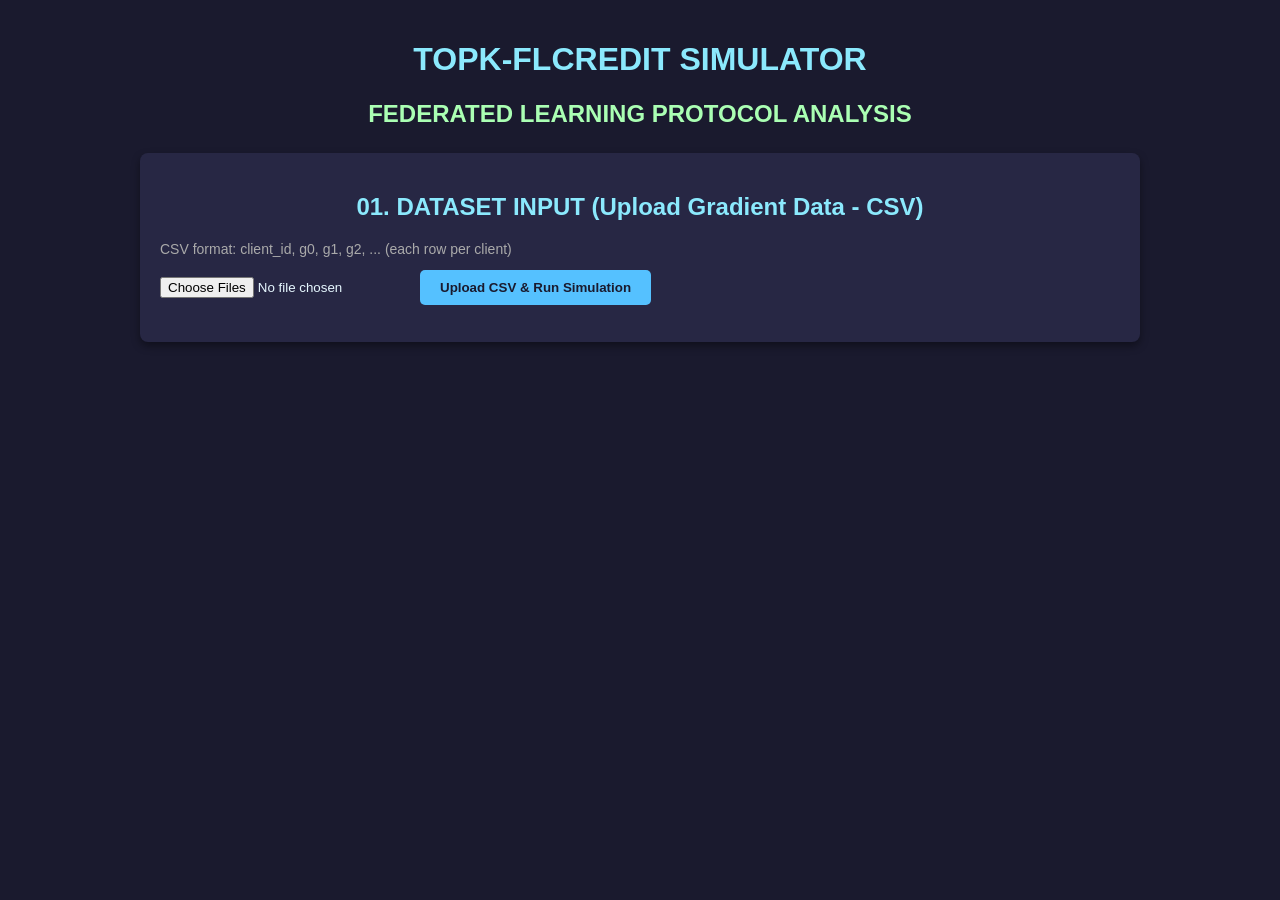
<file: index.html>
<!DOCTYPE html>
<html>
<head>
  <meta charset="utf-8" />
  <title>TOPK-FLcredit Simulator - Input</title>
  <link rel="stylesheet" href="style.css"> 
</head>
<body>
  <div class="container">
    <h1>TOPK-FLCREDIT SIMULATOR</h1>
    <h2 style="text-align:center; color:#aaffb3; font-size:24px; margin-bottom: 25px;">FEDERATED LEARNING PROTOCOL ANALYSIS</h2>

    <section class="panel">
      <h2>01. DATASET INPUT (Upload Gradient Data - CSV)</h2>
      
      <p style="font-size: 14px; margin-bottom: 12px; color: #aaa;">CSV format: client_id, g0, g1, g2, ... (each row per client)</p>
      <div style="display: flex; gap: 10px; align-items: center;">
        <input type="hidden" id="n_clients" value="12">
        <input type="hidden" id="poison_rate" value="0.25">
        <input type="hidden" id="rounds" value="15">
        <input type="hidden" id="topk" value="4">
        <input type="hidden" id="seed" value="42">
        <input type="hidden" id="kw" value="1">
        <input type="hidden" id="threshold" value="90">
        <select id="poison_type" style="display:none;">
              <option value="scale">Scale Attack</option>
              <option value="flip">Flip Attack</option>
              <option value="random">Random Noise</option>
        </select>
        
        <input type="file" id="csvFile" accept=".csv" multiple style="width: 250px;">
        <button id="runCsvBtn">Upload CSV & Run Simulation</button>
      </div>
      <p id="statusMessage" style="margin-top: 15px; color: yellow;"></p>
    </section>
    
  </div>

  <script src="script.js"></script>
</body>
</html>
</file>
<file: style.css>
body {
    background-color: #1a1a2e;
    color: #e6f7ff;
    font-family: Arial, sans-serif;
    margin: 0;
    padding: 20px;
    display: flex;
    justify-content: center;
}

.container {
    width: 100%;
    max-width: 1000px;
}

h1, h2 {
    color: #8be9fd;
    text-align: center;
}

.panel {
    background-color: #272744;
    border-radius: 8px;
    padding: 20px;
    margin-bottom: 20px;
    box-shadow: 0 4px 8px rgba(0, 0, 0, 0.4);
}

.grid {
    display: grid;
    grid-template-columns: repeat(auto-fit, minmax(200px, 1fr));
    gap: 15px;
    margin-top: 15px;
}

label {
    display: block;
    font-size: 14px;
    color: #aaffb3;
}

input[type="text"], input[type="number"], select {
    width: 100%;
    padding: 8px;
    margin-top: 5px;
    box-sizing: border-box;
    border: 1px solid #4f4f7a;
    border-radius: 4px;
    background-color: #383861;
    color: #e6f7ff;
}

input[type="file"] {
    padding: 8px 0;
}

button {
    background-color: #55c1ff;
    color: #1a1a2e;
    border: none;
    padding: 10px 20px;
    border-radius: 5px;
    cursor: pointer;
    font-weight: bold;
    transition: background-color 0.3s;
}

button:hover {
    background-color: #8be9fd;
}

/* Table Styling */
#clientDetailsTable {
    width: 100%;
    border-collapse: collapse;
    margin-top: 15px;
    font-size: 14px;
}

#clientDetailsTable th, #clientDetailsTable td {
    border: 1px solid #4f4f7a;
    padding: 10px;
    text-align: left;
}

#clientDetailsTable th {
    background-color: #383861;
    color: #8be9fd;
}

/* Status Styling */
.status {
    padding: 15px;
    border: 2px solid;
    border-radius: 6px;
    text-align: center;
    font-weight: bold;
    margin-top: 10px;
    font-size: 16px;
}

.malicious-status {
    color: #ff5a5a !important;
    font-weight: bold;
}

.trustworthy-status {
    color: #aaffb3 !important;
    font-weight: bold;
}

.alert {
    padding: 10px;
    background-color: #ff4d4d;
    color: #1a1a2e;
    border-radius: 4px;
    margin-bottom: 15px;
    font-weight: bold;
}

#trustList {
    margin-top: 20px;
    padding: 15px;
    background-color: #1e1e35;
    border-radius: 6px;
    word-break: break-all;
    font-size: 14px;
}

.hidden {
    display: none;
}
</file>
